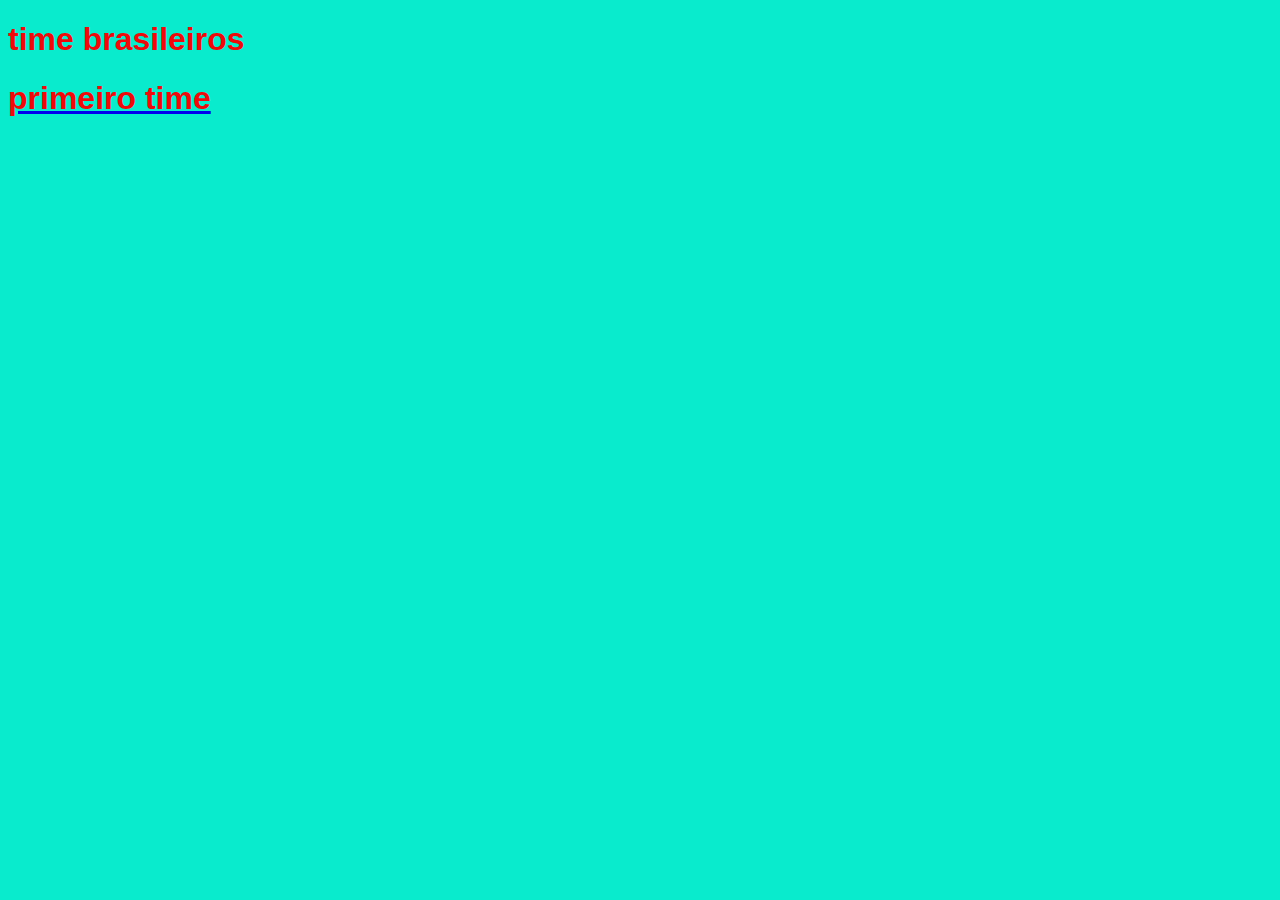
<file: index.html>
<!DOCTYPE html>
<html lang="en">
<head>
    <meta charset="UTF-8">
    <meta name="viewport" content="width=device-width, initial-scale=1.0">
    <link rel="stylesheet" href="style.css">
    <title>time brasileiros</title>
</head>
<body>
    <h1>time brasileiros</h1>
     
    <a href="flamengo.html"><h1>primeiro time</h1></a>
    
</body>
</html>
</file>
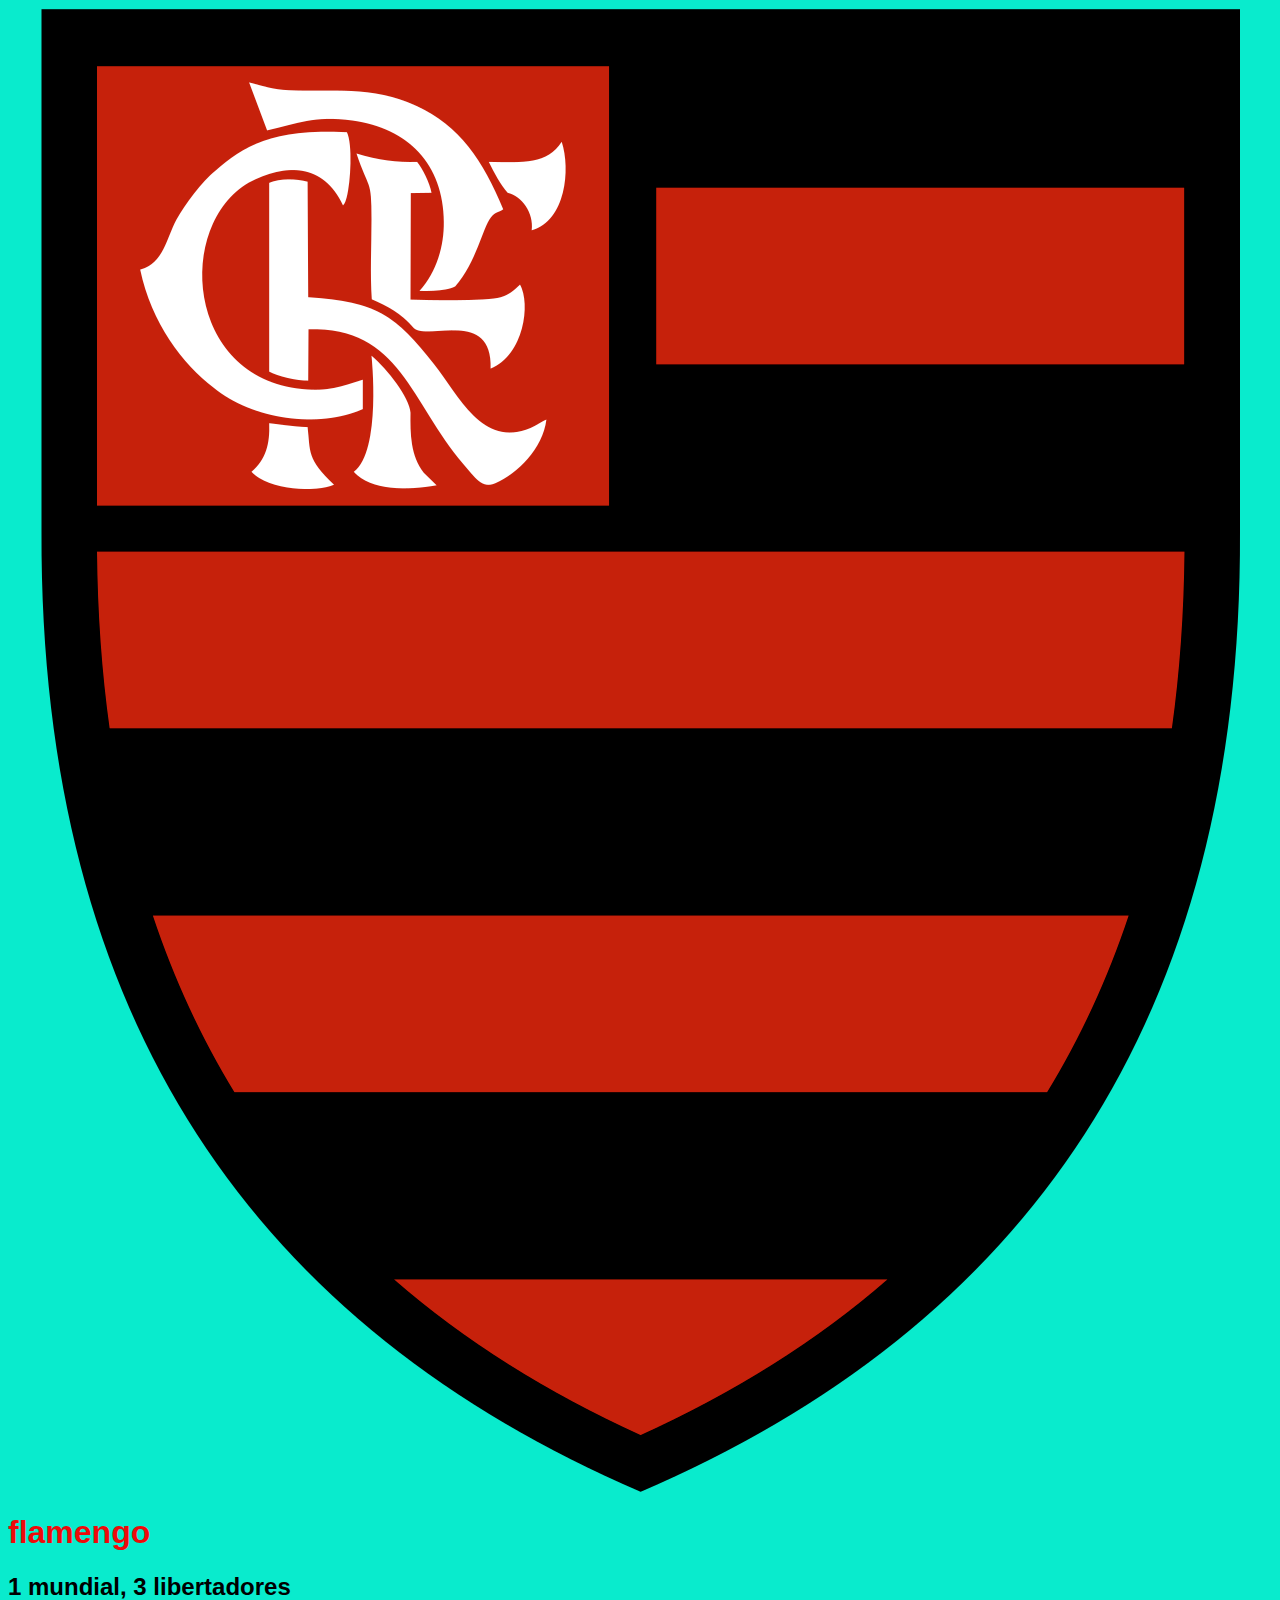
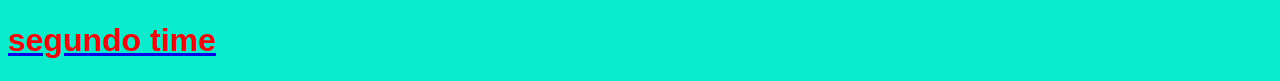
<file: flamengo.html>
<!DOCTYPE html>
<html lang="en">
<head>
    <meta charset="UTF-8">
    <meta name="viewport" content="width=device-width, initial-scale=1.0">
    <link rel="stylesheet" href="style.css">
    <title>citroen top 4</title>
</head>
<body>
<img src="Flamengo_braz_logo.svg.png" alt="clube de regatas flamengo">
 <h1>flamengo</h1>
 <h2>1 mundial, 3 libertadores</h2>

 <a href="santos.html"><h1>segundo time </h1></a>

    
</body>
</html>
</file>
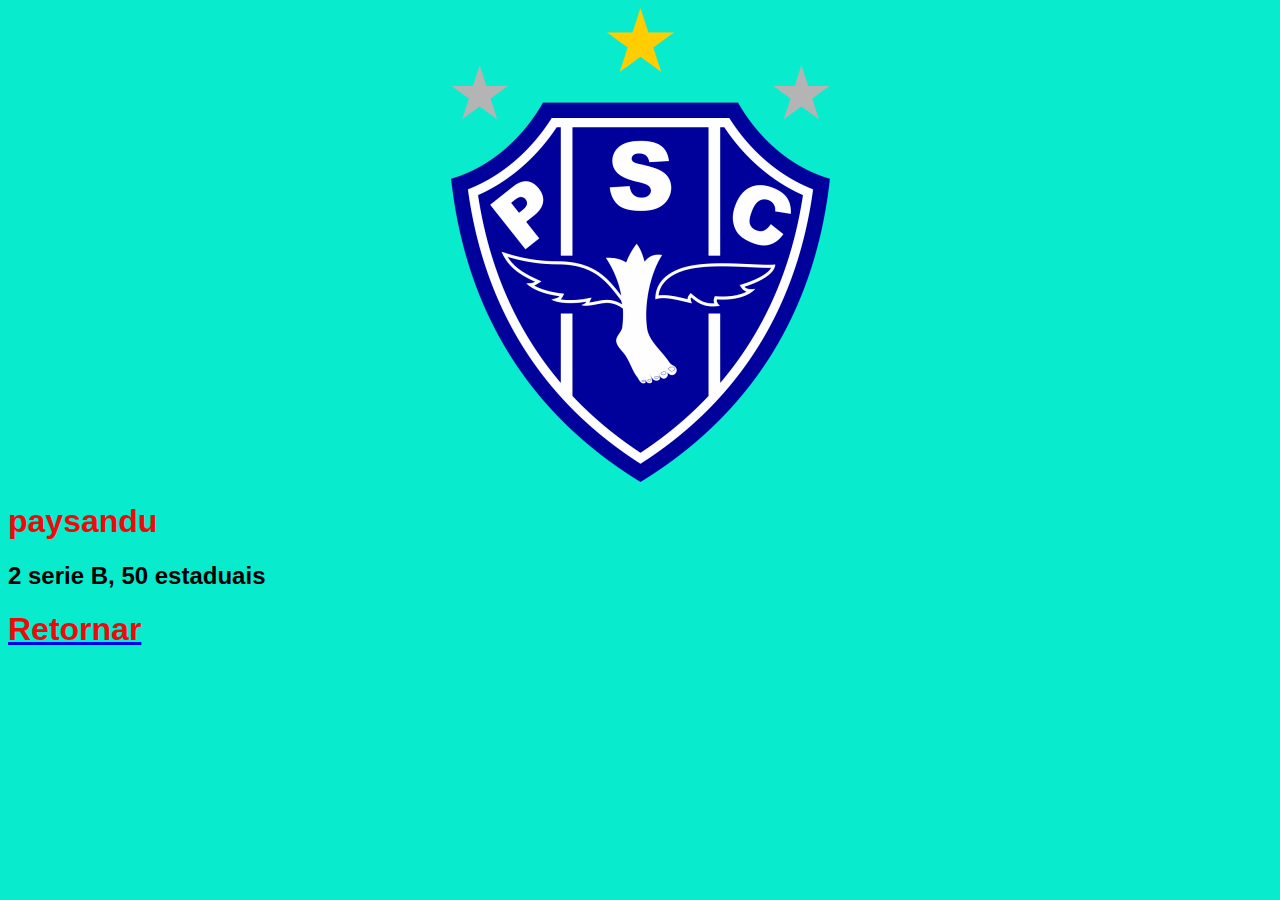
<file: paysandu.html>
<!DOCTYPE html>
<html lang="en">
<head>
    <meta charset="UTF-8">
    <meta name="viewport" content="width=device-width, initial-scale=1.0">
    <link rel="stylesheet" href="style.css">
    <title>paysandu</title>
</head>
<body>
    <img src="PaysanduSC.png" alt="paysandu">
    <h1>paysandu</h1>
    <h2>2 serie B, 50 estaduais</h2>

    <a href="index.html"><h1>Retornar</h1></a>
</body>
</html>
</file>
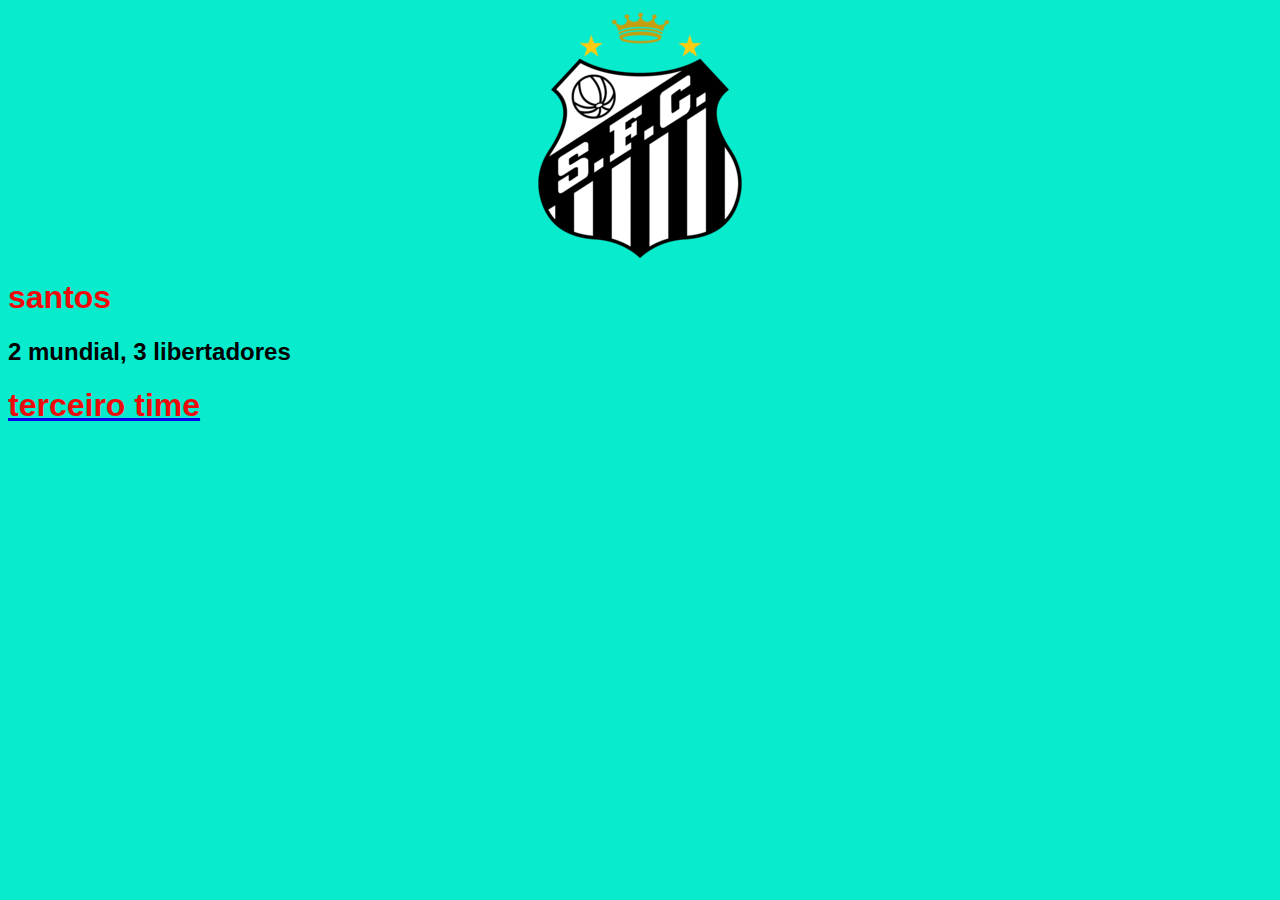
<file: santos.html>
<!DOCTYPE html>
<html lang="en">
<head>
    <meta charset="UTF-8">
    <meta name="viewport" content="width=device-width, initial-scale=1.0">
    <link rel="stylesheet" href="style.css">
    <title>santos</title>
</head>
<body>
    <img src="Santos_Logo.png.webp" alt="santos fc">
    <h1>santos</h1>
    <h2>2 mundial, 3 libertadores</h2>

    <a href="sãopaulo.html"><h1>terceiro time</h1></a>


    
</body>
</html>
</file>
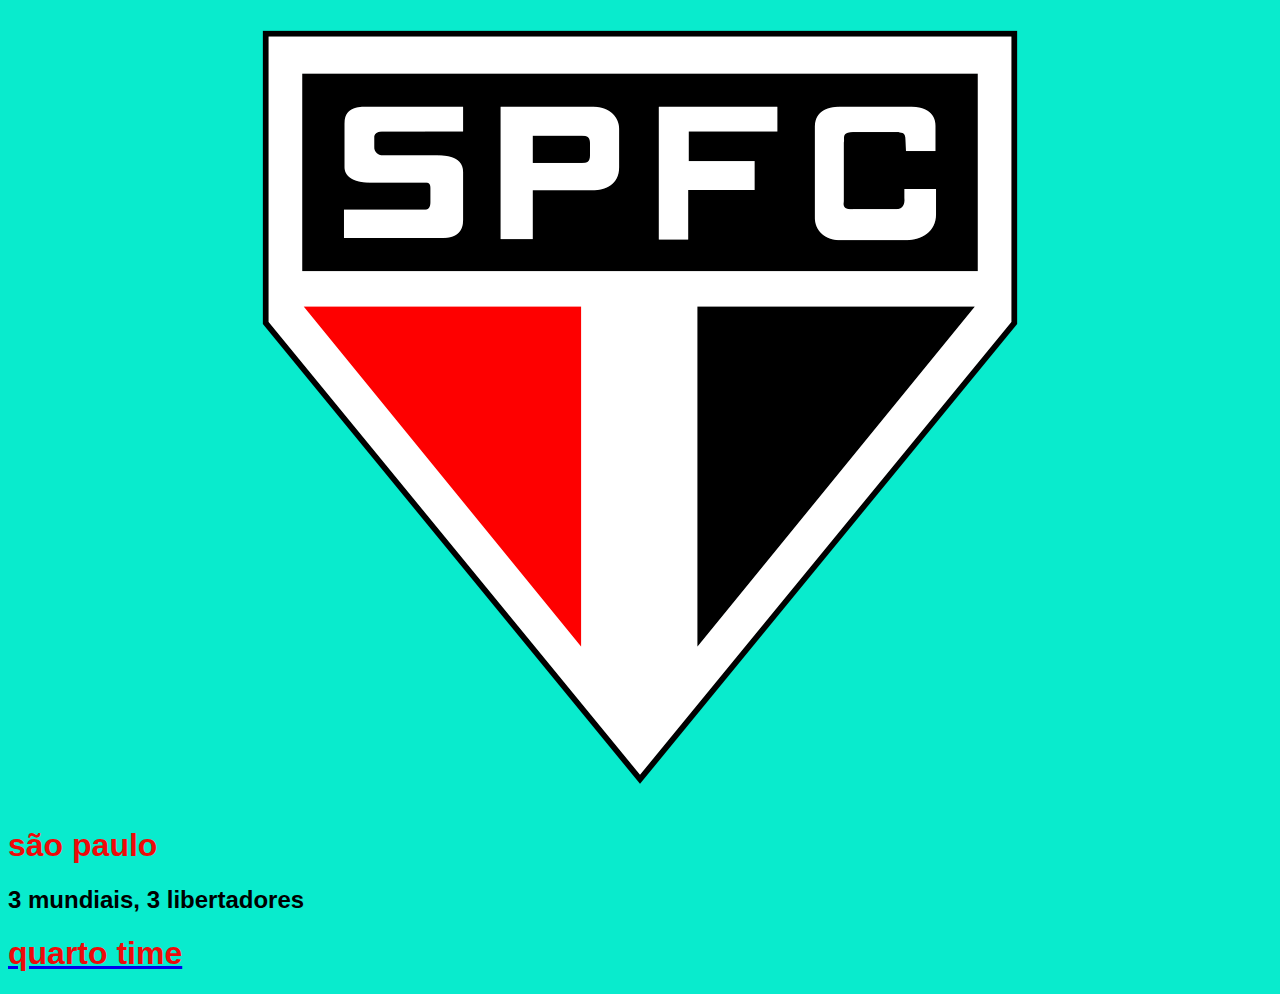
<file: sãopaulo.html>
<!DOCTYPE html>
<html lang="en">
<head>
    <meta charset="UTF-8">
    <meta name="viewport" content="width=device-width, initial-scale=1.0">
    <link rel="stylesheet" href="style.css">
    <title>são paulo</title>
</head>
<body>
    <img src="Brasao_do_Sao_Paulo_Futebol_Clube.svg.png" alt="são paulo fc">
    <h1>são paulo</h1>
    <h2>3 mundiais, 3 libertadores</h2>

    <a href="paysandu.html"><h1>quarto time</h1></a>
</body>
</html>
</file>
<file: style.css>
body {
    background-color: #09ebcd;
    font-family: Arial, sans-serif;
}

h1 {
    color: rgb(238, 10, 10);
}

.container {
    margin: 20px; /* Adiciona margem de 20px em todos os lados */
}

.caixa {
    margin-top: 10px; /* Margem superior */
    margin-right: 15px; /* Margem direita */
    margin-bottom: 10px; /* Margem inferior */
    margin-left: 15px; /* Margem esquerda */
}

img {
    display: block;
    margin: auto;
}

.container {
    display: flex;
    justify-content: center; /* Alinha horizontalmente */
    align-items: center; /* Alinha verticalmente */
    height: 100vh; /* Ajusta a altura para ocupar toda a tela */
}

.center-text {
    text-align: center;
}
</file>
